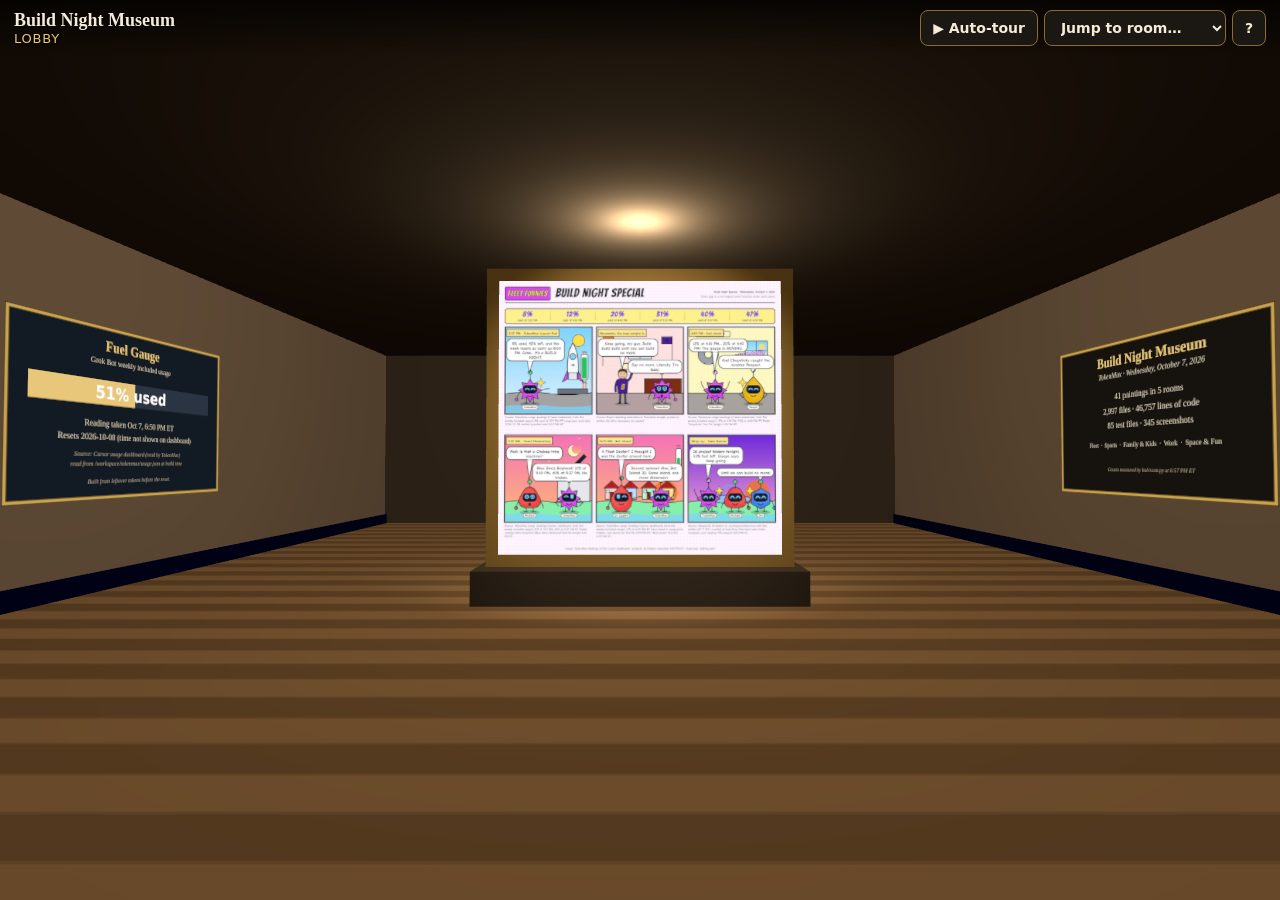
<file: site/index.html>
<!doctype html>
<html lang="en"><head><meta charset="utf-8">
<meta name="viewport" content="width=device-width,initial-scale=1,maximum-scale=1,user-scalable=no">
<title>Build Night Museum · TokenMax · Oct 7 2026</title>
<link rel="stylesheet" href="museum.css">
</head><body>
<canvas id="c"></canvas>
<div id="hud">
  <div id="brand"><b>Build Night Museum</b><span id="where">Lobby</span></div>
  <div id="btns">
    <button id="tourBtn" title="Auto-tour (T)">▶ Auto-tour</button>
    <select id="roomSel" title="Jump to a room"></select>
    <button id="helpBtn" title="Controls">?</button>
  </div>
</div>
<div id="caption" hidden></div>
<div id="help" hidden>
  <h3>How to walk the museum</h3>
  <p><b>Desktop:</b> W A S D or the arrow keys to walk (← → turn). Drag with the mouse to look around. Click the floor to walk there. Click a painting to see it full-screen. <b>T</b> starts or stops the auto-tour.</p>
  <p><b>Phone:</b> tap the floor to walk there, swipe left or right to turn, swipe up or down to walk. Tap a painting to open it.</p>
  <button id="helpClose">Got it</button>
</div>
<div id="overlay" hidden>
  <div id="ovInner">
    <img id="ovImg" alt="">
    <div id="ovNo" hidden></div>
    <div id="ovText"><h2 id="ovTitle"></h2><p id="ovDesc"></p><p id="ovStats"></p><p id="ovSrc"></p></div>
  </div>
  <button id="ovClose" aria-label="Close">✕</button>
</div>
<script>window.MUSEUM={"generatedAt": "2026-10-07T18:57:31-04:00", "rooms": [{"title": "Fleet", "subtitle": "Grok Bot fleet", "count": 12}, {"title": "Sports", "subtitle": "Ravens \u00b7 Orioles \u00b7 Chelsea \u00b7 Terps", "count": 7}, {"title": "Family & Kids", "subtitle": "Alex, Sam and the Boyd household", "count": 7}, {"title": "Work", "subtitle": "KPD and the day job", "count": 4}, {"title": "Space & Fun", "subtitle": "Starship, bookmarks and the rest", "count": 11}], "paintings": [{"name": "bot-island", "title": "\ud83c\udfdd\ufe0f Bot Island", "room": "Fleet", "roomIndex": 0, "desc": "A living map of Boyd's Grok Bot fleet. Every bot (Michael, Pam, Oscar, Jim, Kelly, Dwight, the tutors, the Family Times, Pods, Path, Brief, Ryan, Dr.", "stats": {"files": 38, "loc": 2712, "tests": 2, "screenshots": 16}, "image": {"src": "screenshots/live.png", "file": "img/bot-island.jpg", "w": 960, "h": 744}, "imageNote": "scan.py cover pick"}, {"name": "bot-island-3d", "title": "\ud83c\udfdd\ufe0f Bot Island 3D", "room": "Fleet", "roomIndex": 0, "desc": "A Three.js remake of Bot Island, the live map of Boyd's Grok Bot fleet.", "stats": {"files": 28, "loc": 720, "tests": 5, "screenshots": 9}, "image": {"src": "screenshots/00-best-sep11-messages.png", "file": "img/bot-island-3d.jpg", "w": 960, "h": 600}, "imageNote": "00-best screenshot"}, {"name": "fleet-funnies", "title": "Fleet Funnies", "room": "Fleet", "roomIndex": 0, "desc": "A daily comic strip starring Boyd's Grok Bots.", "stats": {"files": 189, "loc": 3409, "tests": 2, "screenshots": 8}, "image": {"src": "screenshots/01-comics-page.png", "file": "img/fleet-funnies.jpg", "w": 960, "h": 600}, "imageNote": "scan.py cover pick"}, {"name": "fleet-yearbook", "title": "The Fleet \u201926 \u2014 Grok Bot Yearbook", "room": "Fleet", "roomIndex": 0, "desc": "A high-school-yearbook-style book about Boyd's Grok Bot fleet (TokenMax build night, Oct 7 2026).", "stats": {"files": 42, "loc": 1038, "tests": 1, "screenshots": 6}, "image": {"src": "screenshots/cover-1920x1080.png", "file": "img/fleet-yearbook.jpg", "w": 960, "h": 540}, "imageNote": "scan.py cover pick"}, {"name": "fleet-doctor", "title": "\ud83e\ude7a Fleet Doctor: a report card for Boyd's Grok Bot fleet", "room": "Fleet", "roomIndex": 0, "desc": "Fleet Doctor reads the bot metadata on this box read-only and grades every bot from A to F.", "stats": {"files": 15, "loc": 521, "tests": 2, "screenshots": 3}, "image": {"src": "screenshots/00-best-desktop-report-cards.png", "file": "img/fleet-doctor.jpg", "w": 960, "h": 1200}, "imageNote": "00-best screenshot"}, {"name": "ship-it-stats", "title": "\ud83d\ude80 Ship-it Stats", "room": "Fleet", "roomIndex": 0, "desc": "A @poteto-style \"how I shipped N PRs\" scoreboard for Boyd's own agent work.", "stats": {"files": 18, "loc": 565, "tests": 1, "screenshots": 6}, "image": {"src": "screenshots/00-best-desktop-top.png", "file": "img/ship-it-stats.jpg", "w": 960, "h": 667}, "imageNote": "00-best screenshot"}, {"name": "bot-launcher", "title": "\ud83d\ude80 Bot Launcher", "room": "Fleet", "roomIndex": 0, "desc": "Boyd's personal \"bot app store\": one card for each of the 15 Grok Bots in the fleet, plus a Build Night shelf that links to every TokenMax project from Oct 7, 2026.", "stats": {"files": 18, "loc": 499, "tests": 2, "screenshots": 6}, "image": {"src": "screenshots/00-best-desktop-fleet.png", "file": "img/bot-launcher.jpg", "w": 960, "h": 1000}, "imageNote": "00-best screenshot"}, {"name": "explainer-studio", "title": "Explainer Studio", "room": "Fleet", "roomIndex": 0, "desc": "Turns Jim's Interest Journal entries (/workspace/ijresearch.md, ijx.md, ijcontent.md, ijbookmarks.md) into short animated explainer videos: 1080p30 H.264 MP4, 45\u201375\u2026", "stats": {"files": 170, "loc": 2322, "tests": 0, "screenshots": 9}, "image": {"src": "screenshots/agents-go-to-work-oct-6_contact.png", "file": "img/explainer-studio.jpg", "w": 960, "h": 641}, "imageNote": "scan.py cover pick"}, {"name": "agent-playbook", "title": "Agent Playbook", "room": "Fleet", "roomIndex": 0, "desc": "An interactive field guide. It distills Boyd's bookmarks on personal agent systems, AI coding and pstack / @poteto into 11 concrete patterns, then holds his Grok Bot\u2026", "stats": {"files": 24, "loc": 939, "tests": 1, "screenshots": 10}, "image": {"src": "screenshots/01-hero-radar.png", "file": "img/agent-playbook.jpg", "w": 960, "h": 600}, "imageNote": "scan.py cover pick"}, {"name": "llm-box-advisor", "title": "\ud83d\udda5\ufe0f Local LLM Box Advisor", "room": "Fleet", "roomIndex": 0, "desc": "Could Boyd run his Grok Bot fleet, or parts of it, on his own hardware, and what would it take?", "stats": {"files": 24, "loc": 868, "tests": 1, "screenshots": 10}, "image": {"src": "screenshots/01-overview.png", "file": "img/llm-box-advisor.jpg", "w": 960, "h": 600}, "imageNote": "scan.py cover pick"}, {"name": "trailer", "title": "Build Night Trailer", "room": "Fleet", "roomIndex": 0, "desc": "A cinematic 60\u201390 s trailer of everything TokenMax built on Oct 7, 2026 from Boyd's leftover Grok Bot usage.", "stats": {"files": 620, "loc": 781, "tests": 2, "screenshots": 0}, "image": {"src": "out/contact-sheet.png", "file": "img/trailer.jpg", "w": 960, "h": 1086}, "imageNote": "out/ image (no screenshots folder)"}, {"name": "recap", "title": "Build Night Recap \u2014 Oct 7, 2026", "room": "Fleet", "roomIndex": 0, "desc": "A printable program (US Letter PDF, 2\u20134 pages) and a 1920\u00d71080 poster summarizing everything TokenMax built tonight.", "stats": {"files": 60, "loc": 840, "tests": 0, "screenshots": 0}, "image": {"src": "dist/build-night-poster.png", "file": "img/recap.jpg", "w": 960, "h": 540}, "imageNote": "dist/ image (no screenshots folder)"}, {"name": "sports-desk", "title": "The Sports Desk", "room": "Sports", "roomIndex": 1, "desc": "A newspaper-style sports front for Boyd's teams (Ravens, Chelsea, Orioles, Terps men's basketball), with ESPN-style data viz.", "stats": {"files": 94, "loc": 1405, "tests": 1, "screenshots": 4}, "image": {"src": "screenshots/desktop-1440-full.png", "file": "img/sports-desk.jpg", "w": 960, "h": 960}, "imageNote": "scan.py cover pick"}, {"name": "ravens-film-room", "title": "Ravens Film Room", "room": "Sports", "roomIndex": 1, "desc": "Interactive breakdown of the Baltimore Ravens' most recent completed game, plus a Scouting Report tab for the next game.", "stats": {"files": 47, "loc": 1470, "tests": 1, "screenshots": 10}, "image": {"src": "screenshots/live.png", "file": "img/ravens-film-room.jpg", "w": 960, "h": 1000}, "imageNote": "scan.py cover pick"}, {"name": "orioles-2026", "title": "Orioles 2026 \u00b7 Season in Review", "room": "Sports", "roomIndex": 1, "desc": "An interactive scrapbook of the Baltimore Orioles' 2026 regular season, built for Boyd by TokenMax.", "stats": {"files": 32, "loc": 771, "tests": 1, "screenshots": 10}, "image": {"src": "screenshots/00-best-hero-and-season-chart.png", "file": "img/orioles-2026.jpg", "w": 960, "h": 996}, "imageNote": "00-best screenshot"}, {"name": "chelsea-time-machine", "title": "Blue Since Boyhood: Chelsea FC, 1990s to now", "room": "Sports", "roomIndex": 1, "desc": "An interactive Chelsea history for Boyd, a Chelsea fan since the 1990s.", "stats": {"files": 90, "loc": 793, "tests": 1, "screenshots": 9}, "image": {"src": "screenshots/01-timeline.png", "file": "img/chelsea-time-machine.jpg", "w": 960, "h": 600}, "imageNote": "scan.py cover pick"}, {"name": "chelsea-matchday", "title": "Chelsea Matchday", "room": "Sports", "roomIndex": 1, "desc": "A matchday-programme-style preview of Chelsea v AFC Bournemouth, Premier League.", "stats": {"files": 43, "loc": 942, "tests": 1, "screenshots": 4}, "image": {"src": "screenshots/live.png", "file": "img/chelsea-matchday.jpg", "w": 960, "h": 933}, "imageNote": "scan.py cover pick"}, {"name": "terps-preview", "title": "Terps Hoops 2026\u201327 Preview", "room": "Sports", "roomIndex": 1, "desc": "A preseason magazine-style preview of Maryland men's basketball, built for Boyd (UMD) by TokenMax.", "stats": {"files": 37, "loc": 591, "tests": 1, "screenshots": 11}, "image": {"src": "screenshots/00-best-cover.png", "file": "img/terps-preview.jpg", "w": 960, "h": 782}, "imageNote": "00-best screenshot"}, {"name": "season-book", "title": "Season Book: Fall 2026 yearbook + scorebook for Sam and Alex", "room": "Sports", "roomIndex": 1, "desc": "A yearbook-style scorebook for the Aug 1 \u2013 Dec 31, 2026 fall season, built from Boyd's Google Calendar and Gmail.", "stats": {"files": 43, "loc": 1046, "tests": 2, "screenshots": 7}, "image": {"src": "screenshots/01-overview.png", "file": "img/season-book.jpg", "w": 960, "h": 676}, "imageNote": "scan.py cover pick"}, {"name": "fridge-board", "title": "Boyd Fridge Board \ud83e\uddf2", "room": "Family & Kids", "roomIndex": 2, "desc": "A warm, kid-friendly progress board for Alex (8th grade) and Sam (6th grade), sized for a kitchen tablet (1280\u00d7800 landscape).", "stats": {"files": 23, "loc": 1268, "tests": 2, "screenshots": 6}, "image": {"src": "screenshots/01-home.png", "file": "img/fridge-board.jpg", "w": 960, "h": 600}, "imageNote": "scan.py cover pick"}, {"name": "family-week", "title": "Family Week: the Boyds' kitchen-display week planner", "room": "Family & Kids", "roomIndex": 2, "desc": "A 1920\u00d71080 board for the kitchen TV. It shows who has to be where, who drives each leg, and where the week breaks.", "stats": {"files": 35, "loc": 1842, "tests": 5, "screenshots": 11}, "image": {"src": "screenshots/ambient.png", "file": "img/family-week.jpg", "w": 960, "h": 540}, "imageNote": "scan.py cover pick"}, {"name": "times-archive", "title": "Times Archive: The Boyd Family Times, bound and shelved", "room": "Family & Kids", "roomIndex": 2, "desc": "A searchable archive of every saved edition of The Boyd Family Times, Boyd's daily household newspaper bot.", "stats": {"files": 305, "loc": 1021, "tests": 2, "screenshots": 9}, "image": {"src": "screenshots/01-front-page.png", "file": "img/times-archive.jpg", "w": 960, "h": 600}, "imageNote": "scan.py cover pick"}, {"name": "hspt-quest", "title": "HSPT Quest \ud83e\udded", "room": "Family & Kids", "roomIndex": 2, "desc": "A game-style practice app for Alex's HSPT (Nov 17, 2026, at Northside Academy).", "stats": {"files": 37, "loc": 1454, "tests": 6, "screenshots": 16}, "image": {"src": "screenshots/desktop-01-home.png", "file": "img/hspt-quest.jpg", "w": 960, "h": 600}, "imageNote": "scan.py cover pick"}, {"name": "math-arcade", "title": "Sam's Math Arcade \ud83c\udfdf\ufe0f", "room": "Family & Kids", "roomIndex": 2, "desc": "An arcade-style practice game for 6th-grade math, built for Sam (Blue Comets \u26bd, baseball \u26be).", "stats": {"files": 49, "loc": 1120, "tests": 7, "screenshots": 33}, "image": {"src": "screenshots/00-best-home-desktop.png", "file": "img/math-arcade.jpg", "w": 960, "h": 600}, "imageNote": "00-best screenshot"}, {"name": "writing-studio", "title": "Alex's Writing Studio", "room": "Family & Kids", "roomIndex": 2, "desc": "A calm, offline writing-practice app for an 8th grader: pick a prompt \u2192 plan \u2192 write with live feedback \u2192 self-check.", "stats": {"files": 34, "loc": 1133, "tests": 3, "screenshots": 10}, "image": {"src": "screenshots/01-desktop-write-feedback.png", "file": "img/writing-studio.jpg", "w": 960, "h": 1067}, "imageNote": "scan.py cover pick"}, {"name": "trivia-night", "title": "Boyd Family Trivia Night", "room": "Family & Kids", "roomIndex": 2, "desc": "A Jeopardy-style game for the kitchen TV.", "stats": {"files": 126, "loc": 868, "tests": 2, "screenshots": 11}, "image": {"src": "screenshots/01-setup.png", "file": "img/trivia-night.jpg", "w": 960, "h": 540}, "imageNote": "scan.py cover pick"}, {"name": "ai-ops-atlas", "title": "\ud83d\uddfa\ufe0f AI Ops Atlas: KPD Law Group internal operations", "room": "Work", "roomIndex": 3, "desc": "Where can AI safely take busywork off KPD's plate, and in what order?", "stats": {"files": 35, "loc": 884, "tests": 1, "screenshots": 10}, "image": {"src": "screenshots/01-overview.png", "file": "img/ai-ops-atlas.jpg", "w": 960, "h": 600}, "imageNote": "scan.py cover pick"}, {"name": "trip-kit", "title": "NCBA Trip Kit: Boyd at NCBA Connect 2026, Orlando (Oct 12\u201315)", "room": "Work", "roomIndex": 3, "desc": "A one-page trip dashboard. It covers flights and confirmations, what's booked and what isn't, your four days merged with the conference agenda, AI sessions worth\u2026", "stats": {"files": 38, "loc": 1055, "tests": 1, "screenshots": 9}, "image": null, "imageNote": "placard-only: private travel details (confirmation codes)"}, {"name": "slack-pulse", "title": "Slack Pulse (TokenMax build night)", "room": "Work", "roomIndex": 3, "desc": "A 14-day work dashboard for Boyd (kpdlawgroup Slack) covering Sep 24 to Oct 7, 2026 (ET).", "stats": {"files": 47, "loc": 491, "tests": 2, "screenshots": 3}, "image": null, "imageNote": "placard-only: private work content"}, {"name": "docket-pilot", "title": "Docket Pilot (KPD Law Group, internal prototype)", "room": "Work", "roomIndex": 3, "desc": "Drop in a court notice or order (PDF, text, or a scanned PDF/image, which is read by local OCR).", "stats": {"files": 77, "loc": 2865, "tests": 2, "screenshots": 13}, "image": null, "imageNote": "placard-only: private work content"}, {"name": "chopsticks", "title": "Chopsticks", "room": "Space & Fun", "roomIndex": 4, "desc": "Fly a Super Heavy booster home through gusting winds and set its catch pins down on the tower's chopsticks: slow, upright and centred.", "stats": {"files": 43, "loc": 1415, "tests": 3, "screenshots": 11}, "image": {"src": "screenshots/01-attract-catch.png", "file": "img/chopsticks.jpg", "w": 960, "h": 600}, "imageNote": "scan.py cover pick"}, {"name": "mission-control", "title": "Mission Control \u2014 SpaceX \u00b7 Starship \u00b7 Starlink wall", "room": "Space & Fun", "roomIndex": 4, "desc": "A cinematic dark wall dashboard for Boyd (TokenMax build night, Oct 7 2026; SHORTLIST idea #7).", "stats": {"files": 34, "loc": 1115, "tests": 1, "screenshots": 9}, "image": {"src": "screenshots/wall-1440x900.png", "file": "img/mission-control.jpg", "w": 960, "h": 600}, "imageNote": "scan.py cover pick"}, {"name": "boyd-wall", "title": "\ud83d\udef0\ufe0f Boyd Wall: mission control for a TV or second monitor", "room": "Space & Fun", "roomIndex": 4, "desc": "A 1920\u00d71080 dark \"mission control\" dashboard for Boyd: SpaceX/Starship/Starlink launches with live T-minus countdowns, a Sports Desk for the Ravens, Terps, Chelsea\u2026", "stats": {"files": 64, "loc": 2202, "tests": 3, "screenshots": 10}, "image": {"src": "screenshots/wall.png", "file": "img/boyd-wall.jpg", "w": 960, "h": 540}, "imageNote": "scan.py cover pick"}, {"name": "bookmark-atlas", "title": "Bookmark Atlas", "room": "Space & Fun", "roomIndex": 4, "desc": "An interactive dark-mode explorer of everything Boyd (@xristafer) bookmarked on X and everything his research bots saved about posts he follows.", "stats": {"files": 29, "loc": 1346, "tests": 1, "screenshots": 13}, "image": {"src": "screenshots/01-galaxy.png", "file": "img/bookmark-atlas.jpg", "w": 960, "h": 600}, "imageNote": "scan.py cover pick"}, {"name": "pods-radio", "title": "Pods Radio \ud83d\udcfb", "room": "Space & Fun", "roomIndex": 4, "desc": "A daily radio show produced automatically from the YouTube and podcast feeds that Boyd's Pods bot watches: All-In, Moonshots (Peter Diamandis), Jesse Michels, and\u2026", "stats": {"files": 271, "loc": 1871, "tests": 6, "screenshots": 9}, "image": {"src": "screenshots/01-player-latest.png", "file": "img/pods-radio.jpg", "w": 960, "h": 540}, "imageNote": "scan.py cover pick"}, {"name": "bot-island-arcade", "title": "bot-island-arcade", "room": "Space & Fun", "roomIndex": 4, "desc": "", "stats": {"files": 15, "loc": 997, "tests": 2, "screenshots": 2}, "image": {"src": "screenshots/01-title.png", "file": "img/bot-island-arcade.jpg", "w": 960, "h": 542}, "imageNote": "scan.py cover pick"}, {"name": "kpd-ai-deck", "title": "KPD AI Operations: What we've built, what's next (DRAFT)", "room": "Space & Fun", "roomIndex": 4, "desc": "Draft deck for Christopher Boyd's own review.", "stats": {"files": 5, "loc": 337, "tests": 0, "screenshots": 2}, "image": {"src": "screenshots/00-best-title.png", "file": "img/kpd-ai-deck.jpg", "w": 960, "h": 540}, "imageNote": "00-best screenshot"}, {"name": "kpd-build-kits", "title": "kpd-build-kits", "room": "Space & Fun", "roomIndex": 4, "desc": "", "stats": {"files": 4, "loc": 0, "tests": 0, "screenshots": 0}, "image": null, "imageNote": "placard-only: no image found"}, {"name": "kpd-code-atlas", "title": "KPD Code Atlas (TokenMax build night)", "room": "Space & Fun", "roomIndex": 4, "desc": "A map of KPD's code: 62 repositories, made up of all 56 in the kpdlawgroup org plus 6 KPD work repos in Boyd's BoydVC account (suit-kahuna, cp-imports-watcher,\u2026", "stats": {"files": 23, "loc": 404, "tests": 1, "screenshots": 9}, "image": {"src": "screenshots/00-best-desktop-catalog.png", "file": "img/kpd-code-atlas.jpg", "w": 960, "h": 667}, "imageNote": "00-best screenshot"}, {"name": "ravens-sim", "title": "Ravens Season Sim 2026 (TokenMax build night)", "room": "Space & Fun", "roomIndex": 4, "desc": "An interactive 2026 Baltimore Ravens season simulator styled like a purple-and-gold broadcast graphic.", "stats": {"files": 45, "loc": 375, "tests": 3, "screenshots": 6}, "image": {"src": "screenshots/00-best-desktop.png", "file": "img/ravens-sim.jpg", "w": 960, "h": 787}, "imageNote": "00-best screenshot"}, {"name": "starlink-globe", "title": "\ud83d\udef0\ufe0f Starlink Globe (TokenMax build night, Oct 7 2026)", "room": "Space & Fun", "roomIndex": 4, "desc": "A 3D globe of the real current Starlink constellation.", "stats": {"files": 26, "loc": 462, "tests": 5, "screenshots": 5}, "image": {"src": "screenshots/00-best-live-over-millersville.png", "file": "img/starlink-globe.jpg", "w": 960, "h": 600}, "imageNote": "00-best screenshot"}], "lobby": {"usage": {"used_pct": 51, "reset_date": "2026-10-08", "checked_at": "2026-10-07T18:50-04:00", "label": "Grok Bot weekly included usage", "reset_at": null, "source": "Cursor usage dashboard (read by TokenMax)"}, "strip": {"src": "fleet-funnies/dist/png/build-night-special.png", "file": "img/_build-night-special.jpg", "w": 1600, "h": 1550}}, "totals": {"files": 2997, "loc": 46757, "tests": 85, "screenshots": 345}};</script>
<script src="three.iife.min.js"></script><script src="museum.js"></script>
</body></html>
</file>
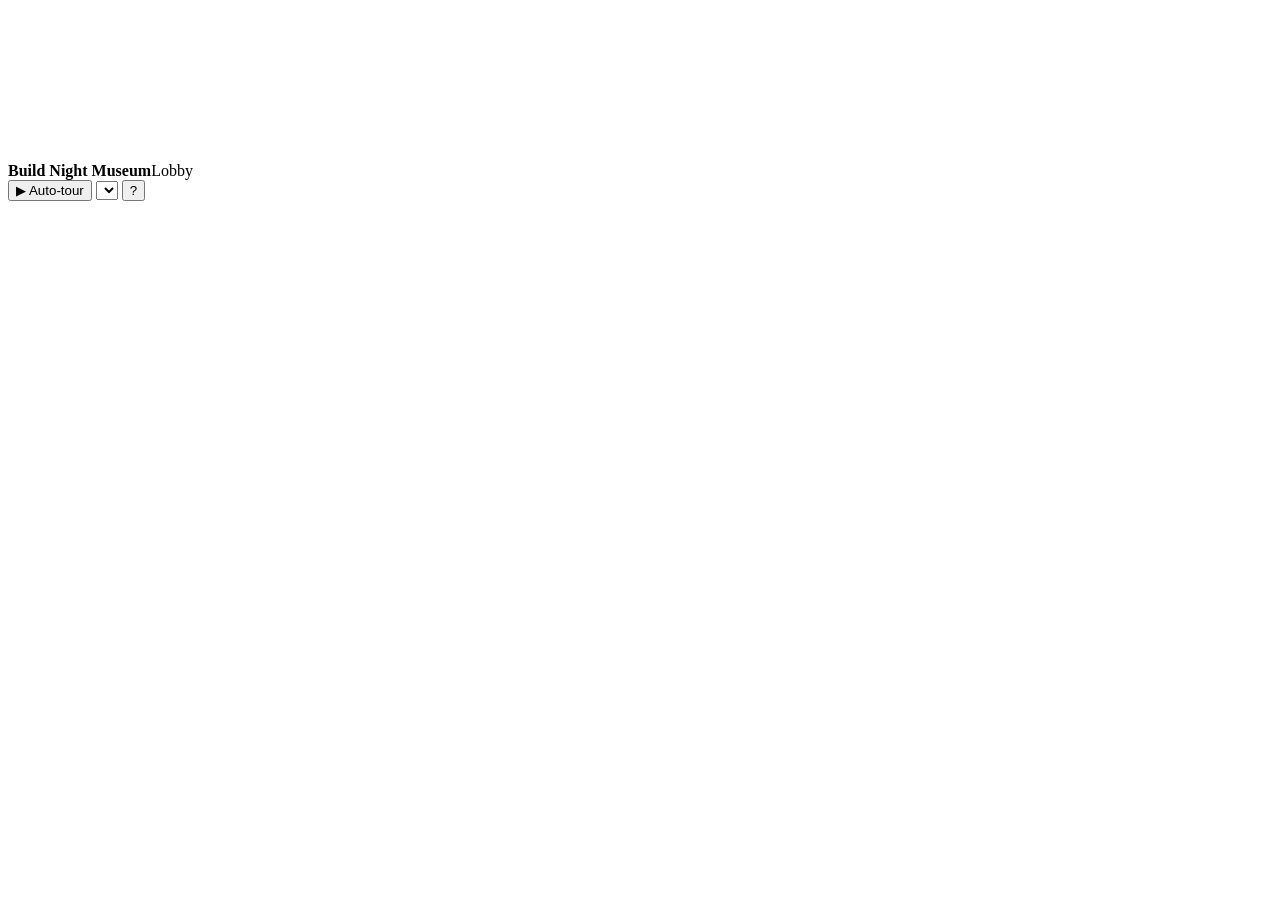
<file: web/index.html>
<!doctype html>
<html lang="en"><head><meta charset="utf-8">
<meta name="viewport" content="width=device-width,initial-scale=1,maximum-scale=1,user-scalable=no">
<title>Build Night Museum · TokenMax · Oct 7 2026</title>
<!--CSS-->
</head><body>
<canvas id="c"></canvas>
<div id="hud">
  <div id="brand"><b>Build Night Museum</b><span id="where">Lobby</span></div>
  <div id="btns">
    <button id="tourBtn" title="Auto-tour (T)">▶ Auto-tour</button>
    <select id="roomSel" title="Jump to a room"></select>
    <button id="helpBtn" title="Controls">?</button>
  </div>
</div>
<div id="caption" hidden></div>
<div id="help" hidden>
  <h3>How to walk the museum</h3>
  <p><b>Desktop:</b> W A S D or the arrow keys to walk (← → turn). Drag with the mouse to look around. Click the floor to walk there. Click a painting to see it full-screen. <b>T</b> starts or stops the auto-tour.</p>
  <p><b>Phone:</b> tap the floor to walk there, swipe left or right to turn, swipe up or down to walk. Tap a painting to open it.</p>
  <button id="helpClose">Got it</button>
</div>
<div id="overlay" hidden>
  <div id="ovInner">
    <img id="ovImg" alt="">
    <div id="ovNo" hidden></div>
    <div id="ovText"><h2 id="ovTitle"></h2><p id="ovDesc"></p><p id="ovStats"></p><p id="ovSrc"></p></div>
  </div>
  <button id="ovClose" aria-label="Close">✕</button>
</div>
<!--DATA-->
<!--SCRIPTS-->
</body></html>
</file>
<file: site/museum.css>
*{box-sizing:border-box}html,body{margin:0;height:100%;overflow:hidden;background:#111;font-family:Georgia,"Times New Roman",serif;color:#f4ecd8}
#c{position:fixed;inset:0;width:100%;height:100%;display:block;touch-action:none;cursor:grab}
#hud{position:fixed;top:0;left:0;right:0;display:flex;justify-content:space-between;align-items:center;gap:8px;padding:10px 14px;background:linear-gradient(#000a,#0000);pointer-events:none;flex-wrap:wrap}
#brand{display:flex;flex-direction:column;font-size:18px;text-shadow:0 1px 3px #000}#brand span{font-size:13px;color:#e8c77a;font-family:system-ui,sans-serif;letter-spacing:.06em;text-transform:uppercase}
#btns{display:flex;gap:6px;pointer-events:auto}
button,select{font:600 14px system-ui,sans-serif;background:#1d1a16e6;color:#f4ecd8;border:1px solid #8a6d33;border-radius:8px;padding:8px 12px;cursor:pointer}
button:hover{background:#3a2f1c}
#caption{position:fixed;left:50%;bottom:18px;transform:translateX(-50%);max-width:min(720px,92vw);background:#120f0ce8;border:1px solid #8a6d33;border-radius:10px;padding:10px 16px;font-size:15px;text-align:center}
#caption b{color:#e8c77a}
#help{position:fixed;left:50%;top:50%;transform:translate(-50%,-50%);width:min(460px,92vw);background:#16130fef;border:1px solid #8a6d33;border-radius:12px;padding:16px 20px;font:15px/1.45 system-ui,sans-serif}
#help h3{margin:0 0 8px;font-family:Georgia,serif;color:#e8c77a}
#overlay{position:fixed;inset:0;background:#000e;display:flex;align-items:center;justify-content:center;z-index:5}
#ovInner{display:flex;flex-direction:column;align-items:center;max-width:96vw;max-height:94vh;gap:10px}
#ovImg{max-width:94vw;max-height:76vh;object-fit:contain;border:10px solid #6b4f22;box-shadow:0 0 40px #000;background:#222}
#ovNo{width:min(600px,90vw);padding:60px 30px;border:10px solid #6b4f22;background:#2a2620;text-align:center;font-size:18px}
#ovText{max-width:min(900px,94vw);text-align:center;font-family:system-ui,sans-serif}#ovText h2{margin:0;font-family:Georgia,serif;color:#e8c77a}
#ovText p{margin:4px 0;font-size:14px}#ovSrc{color:#a99d85;font-size:12px!important}
#ovClose{position:fixed;top:12px;right:14px;font-size:20px}
[hidden]{display:none!important}
@media (max-width:600px){#brand{font-size:15px}button,select{padding:7px 9px;font-size:13px}#caption{font-size:13px}}
</file>
